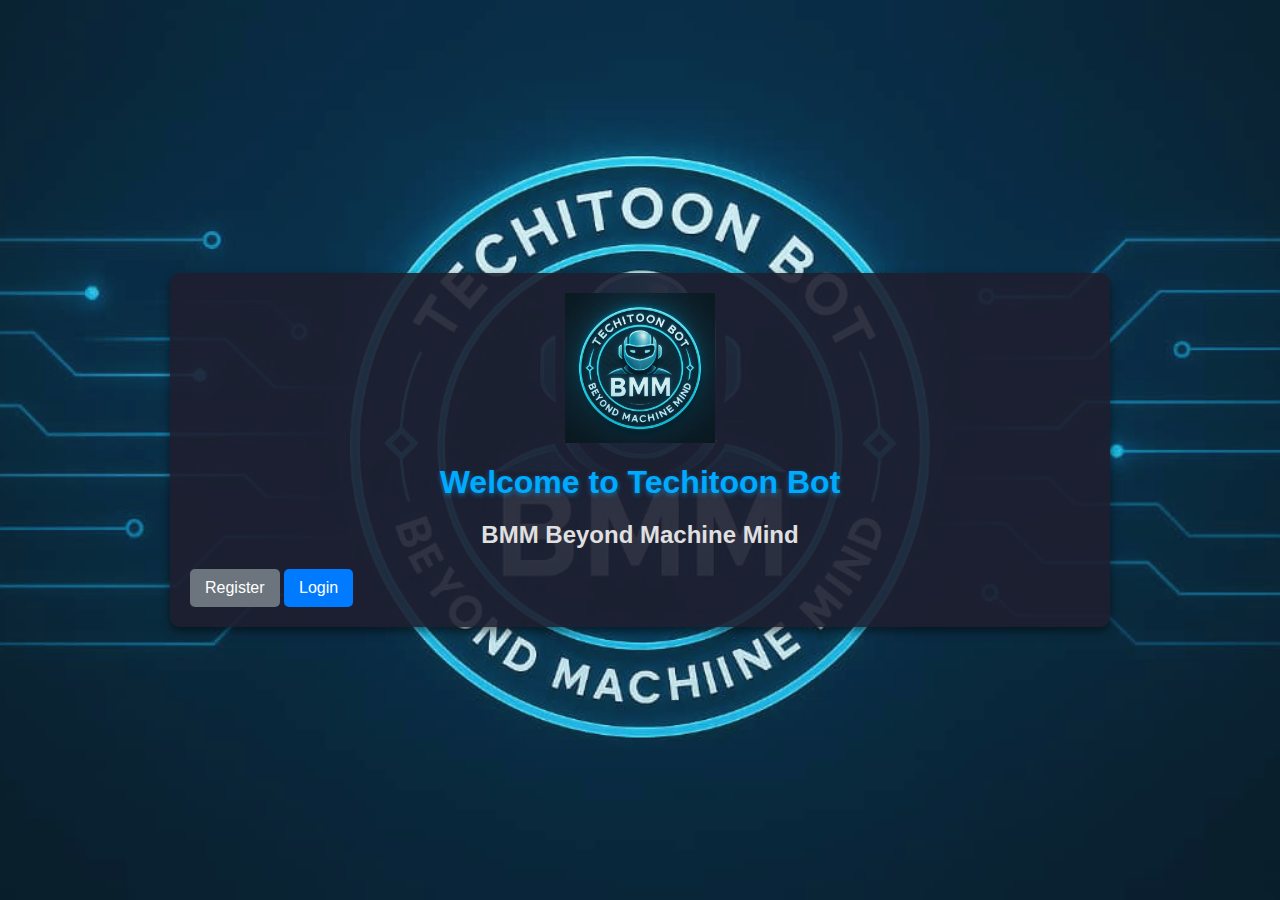
<file: index.html>
<!DOCTYPE html>
<html lang="en">
<head>
    <meta charset="UTF-8">
    <meta name="viewport" content="width=device-width, initial-scale=1.0">
    <title>Login or Register</title>
    <link rel="stylesheet" href="styles.css">
    <script src="https://cdn.socket.io/4.5.4/socket.io.min.js"></script>
</head>
<body>
    <div class="container">
        <header>
            <img src="./image/logo.jpg" alt="Logo" class="logo">
            <h1>Welcome to Techitoon Bot</h1>
            <h2>BMM Beyond Machine Mind</h2>
        </header>

        <!-- Button Section -->
        <section id="buttonSection">
            <button id="registerButton" class="btn-secondary">Register</button>
            <button id="loginButton" class="btn-primary">Login</button>
        </section>

        <!-- Login Section -->
        <section id="loginSection" class="form-section hidden">
            <h2>Login</h2>
            <form id="loginForm">
                <label for="email">Email:</label>
                <input type="email" id="email" name="email" placeholder="Enter your email" required>
                <label for="password">Password:</label>
                <input type="password" id="password" name="password" placeholder="Enter your password" required>
                <button type="submit" class="btn-primary">Login</button>
            </form>
            <p id="loginResponseMessage" class="message"></p>
            <p id="forgotPassword">
                <a href="forgot-password.html">Forgot your password?</a>
            </p>
        </section>
    </div>
    <script src="index.js" type="module"></script>
</body>
</html>
</file>
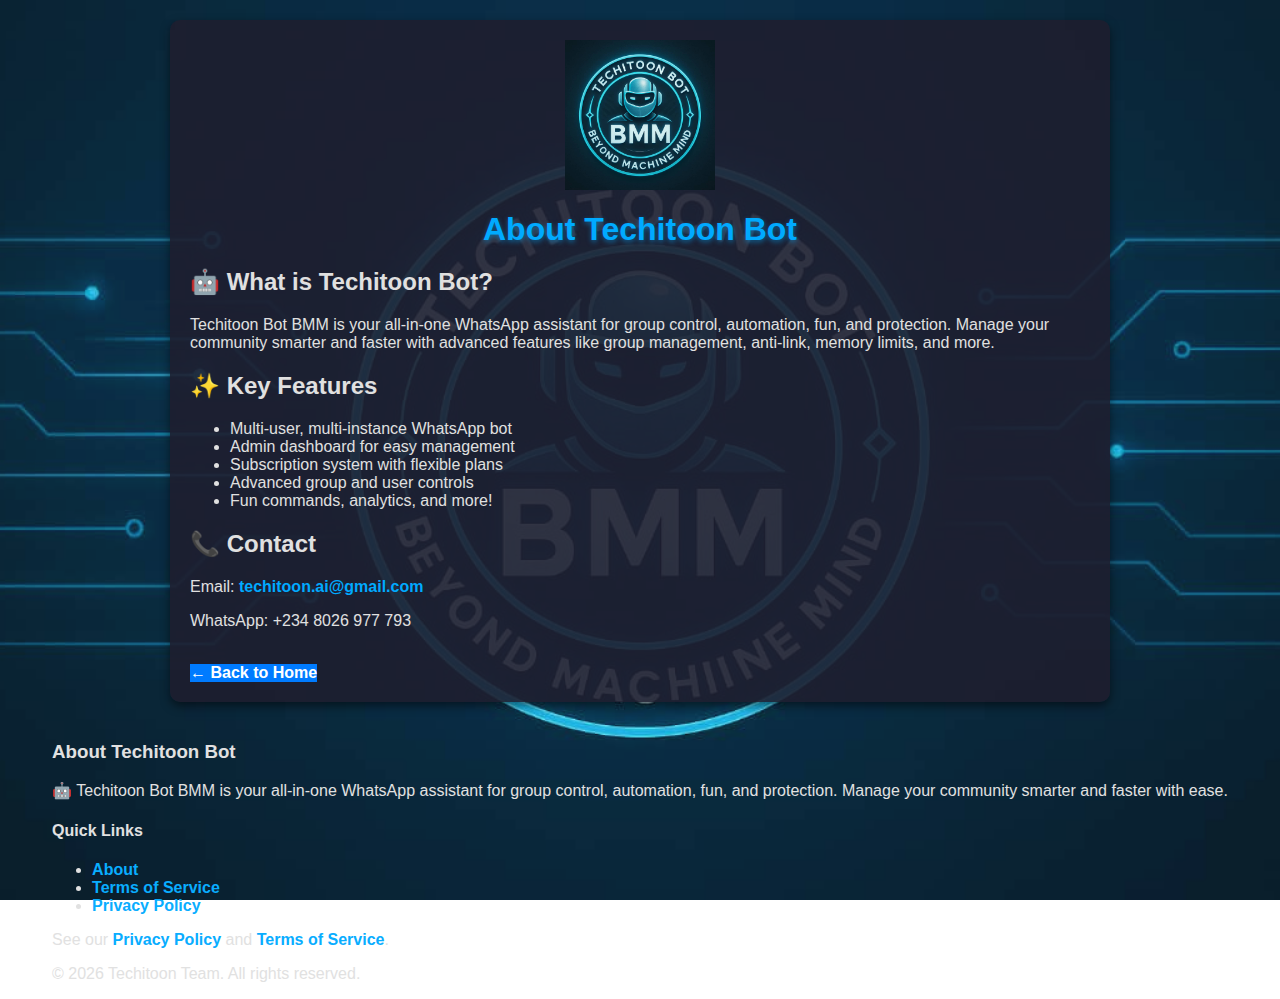
<file: about.html>
<!DOCTYPE html>
<html lang="en">
<head>
    <meta charset="UTF-8">
    <title>About Techitoon Bot</title>
    <meta name="viewport" content="width=device-width, initial-scale=1.0">
    <link rel="stylesheet" href="styles.css">
</head>
<body>
<div class="container">
    <header>
        <img src="./image/logo.jpg" alt="Logo" class="logo">
        <h1>About Techitoon Bot</h1>
    </header>
    <section>
        <h2>🤖 What is Techitoon Bot?</h2>
        <p>
            Techitoon Bot BMM is your all-in-one WhatsApp assistant for group control, automation, fun, and protection.
            Manage your community smarter and faster with advanced features like group management, anti-link, memory limits, and more.
        </p>
        <h2>✨ Key Features</h2>
        <ul>
            <li>Multi-user, multi-instance WhatsApp bot</li>
            <li>Admin dashboard for easy management</li>
            <li>Subscription system with flexible plans</li>
            <li>Advanced group and user controls</li>
            <li>Fun commands, analytics, and more!</li>
        </ul>
        <h2>📞 Contact</h2>
        <p>Email: <a href="mailto:techitoon.ai@gmail.com">techitoon.ai@gmail.com</a></p>
        <p>WhatsApp: +234 8026 977 793</p>
    </section>
    <a id="backHomeLink" href="#" class="btn-primary" style="margin: 18px 0 0 0; display: inline-block;">← Back to Home</a>
</div>
<footer class="footer">
    <div class="footer-content">
        <h3>About Techitoon Bot</h3>
        <p>
            🤖 Techitoon Bot BMM is your all-in-one WhatsApp assistant for group control, automation, fun, and protection. 
            Manage your community smarter and faster with ease.
        </p>
        <h4>Quick Links</h4>
        <ul>
            <li><a href="about.html">About</a></li>
            <li><a href="terms.html">Terms of Service</a></li>
            <li><a href="privacy.html">Privacy Policy</a></li>
        </ul>
        <p style="margin-top:8px;">
            See our <a href="privacy.html">Privacy Policy</a> and <a href="terms.html">Terms of Service</a>.
        </p>
        <p class="copyright">
            &copy; <span id="year"></span> Techitoon Team. All rights reserved.
        </p>
    </div>
</footer>
<script>
    document.getElementById('year').textContent = new Date().getFullYear();
</script>
<script>
    document.getElementById('backHomeLink').addEventListener('click', function(e) {
        e.preventDefault();
        // Use 'auth_id' as your login/session key
        if (localStorage.getItem('auth_id') || sessionStorage.getItem('auth_id')) {
            window.location.href = 'dashboard.html';
        } else {
            window.location.href = 'index.html';
        }
    });
</script>
</body>
</html>
</file>
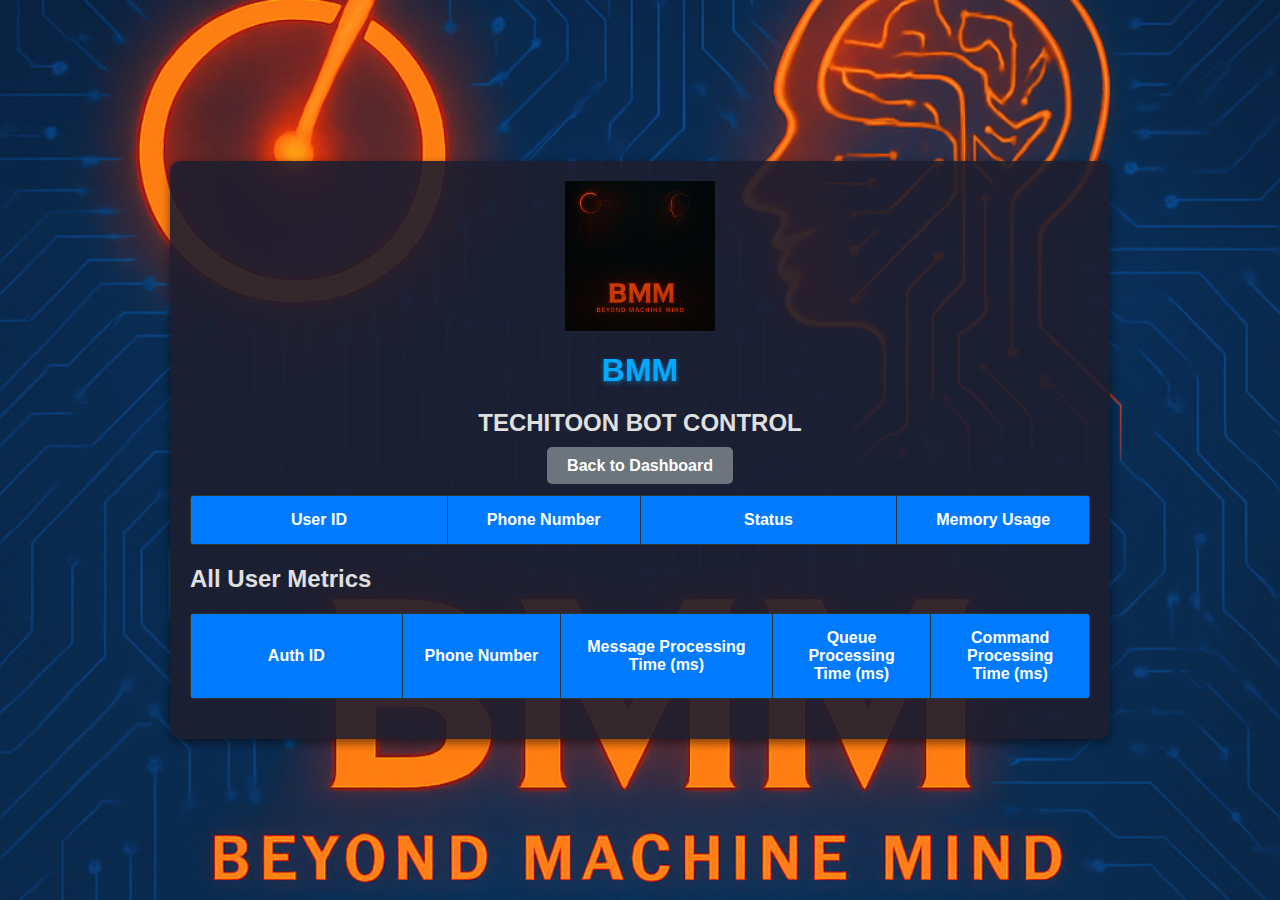
<file: admin-bots.html>
<!DOCTYPE html>
<html lang="en">
<head>
    <meta charset="UTF-8">
    <meta name="viewport" content="width=device-width, initial-scale=1.0">
    <title>Admin Bots</title>
    <link rel="stylesheet" href="styles.css">
    <script src="https://cdn.socket.io/4.5.4/socket.io.min.js"></script>
    <script src="./config.js" type="module"></script>
</head>
<body id="adminBotsPage">
    <div class="container">
        <header class="admin-header">
                <div class="logo-title-group">
                    <img src="./image/b5.png" alt="Logo" class="logo">
                    <div class="title-group">
                        <h1 class="main-title">BMM</h1>
                        <h2 class="subtitle">TECHITOON BOT CONTROL</h2>
                    </div>
                </div>
                <a href="admin.html" class="btn-secondary logout-btn">Back to Dashboard</a>
            </header>
        <table id="userBotsTable">
            <thead>
                <tr>
                    <th>User ID</th>
                    <th>Phone Number</th>
                    <th>Status</th>
                    <th>Memory Usage</th>
                </tr>
            </thead>
            <tbody>
                <!-- Bots will be dynamically added here -->
            </tbody>
        </table>
<section id="metricsSection">
    <h2>All User Metrics</h2>
    <table id="metricsTable">
        <thead>
            <tr>
                <th>Auth ID</th>
                <th>Phone Number</th>
                <th>Message Processing Time (ms)</th>
                <th>Queue Processing Time (ms)</th>
                <th>Command Processing Time (ms)</th>
            </tr>
        </thead>
        <tbody>
            <!-- Metrics will be dynamically added here -->
        </tbody>
    </table>
</section>
    </div>
    <script src="admin-bots.js" type="module"></script>
</body>
</html>
</file>
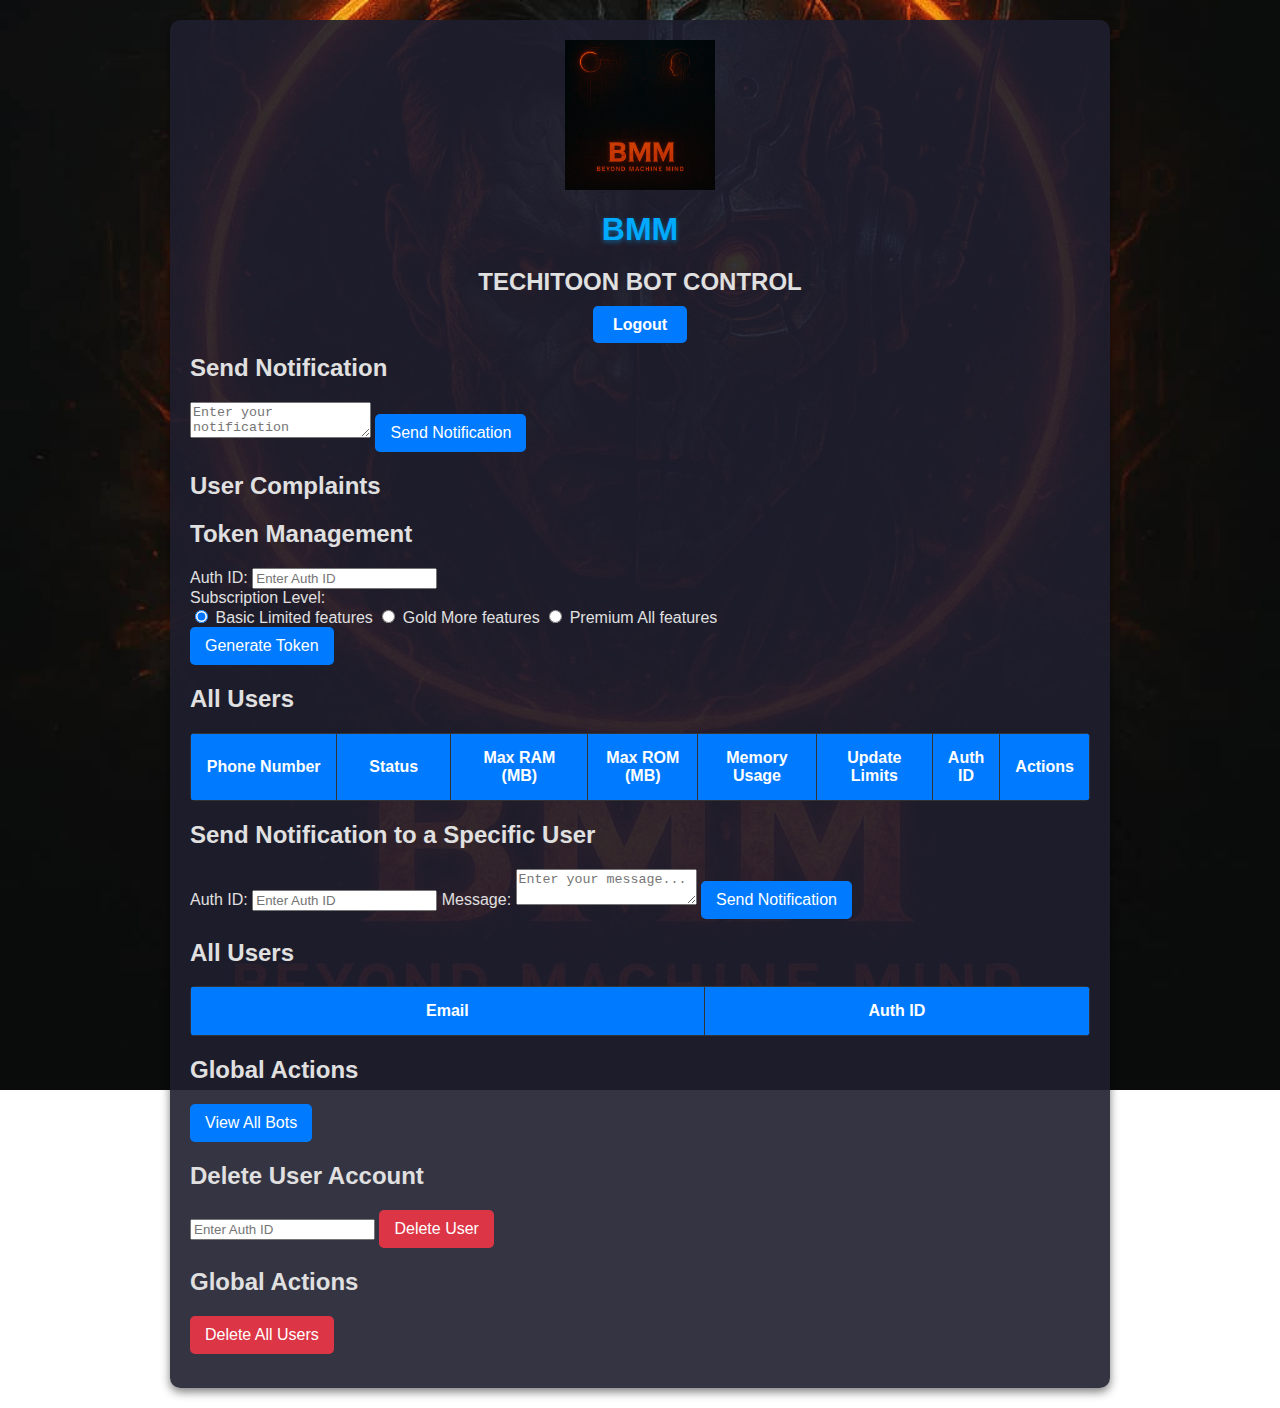
<file: admin.html>
<!DOCTYPE html>
<html lang="en">
<head>
    <meta charset="UTF-8">
    <meta name="viewport" content="width=device-width, initial-scale=1.0">
    <title>Admin Dashboard</title>
    <link rel="stylesheet" href="styles.css">
    <link rel="icon" href="data:,">
    <script src="https://cdn.socket.io/4.5.4/socket.io.min.js"></script>
    <script src="./config.js" type="module"></script>
</head>
<body id="adminPage">
    <div class="container">
       <header class="admin-header">
            <div class="logo-title-group">
                <img src="./image/b5.png" alt="Logo" class="logo">
                <div class="title-group">
                    <h1 class="main-title">BMM</h1>
                    <h2 class="subtitle">TECHITOON BOT CONTROL</h2>
                </div>
            </div>
            <a href="index.html" class="btn-primary logout-btn">Logout</a>
        </header>

        <!-- Message Section -->
        <section id="responseMessageSection" class="message-section">
            <p id="responseMessage" class="message"></p>
        </section>
       <section id="adminNotificationSection">
            <h2>Send Notification</h2>
            <textarea id="notificationMessageInput" placeholder="Enter your notification message..."></textarea>
            <button id="sendNotificationButton" class="btn-primary">Send Notification</button>
        </section>

        <section id="complaintsSection">
             <h2>User Complaints</h2>
             <ul id="complaintsList" class="scrollable-list">
             <!-- Complaints will be dynamically added here -->
             </ul>
        </section>

        <section id="tokenManagementSection">
            <h2>Token Management</h2>
            <form id="generateTokenForm">
                <label for="authIdInput">Auth ID:</label>
                <input type="text" id="authIdInputToken" placeholder="Enter Auth ID" required>
               <div class="subscription-level-group">
                        <label class="subscription-label">Subscription Level:</label>
                        <div class="subscription-options">
                            <label class="subscription-option basic">
                                <input type="radio" name="subscriptionLevel" value="basic" checked>
                                <span class="option-title">Basic</span>
                                <span class="option-desc">Limited features</span>
                            </label>
                            <label class="subscription-option gold">
                                <input type="radio" name="subscriptionLevel" value="gold">
                                <span class="option-title">Gold</span>
                                <span class="option-desc">More features</span>
                            </label>
                            <label class="subscription-option premium">
                                <input type="radio" name="subscriptionLevel" value="premium">
                                <span class="option-title">Premium</span>
                                <span class="option-desc">All features</span>
                            </label>
                        </div>
                    </div>
                </select>
                <button type="submit" class="btn-primary">Generate Token</button>
            </form>
            <p id="generateTokenResponseMessage" class="message"></p>
        </section>
       <section class="user-list-section">
            <h2>All Users</h2>
            <table id="userTableMemory">
                <thead>
                    <tr>
                        <th>Phone Number</th>
                        <th>Status</th>
                        <th>Max RAM (MB)</th>
                        <th>Max ROM (MB)</th>
                        <th>Memory Usage</th>
                        <th>Update Limits</th>
                         <th>Auth ID</th> <!-- Now visible -->
                        <th>Actions</th>
                    </tr>
                </thead>
                <tbody>
                    <!-- Users will be dynamically added here -->
                </tbody>
            </table>
        </section>

       <section id="sendUserNotificationSection">
            <h2>Send Notification to a Specific User</h2>
            <form id="sendUserNotificationForm">
                <label for="authIdInput">Auth ID:</label>
                <input type="text" id="authIdInputNotify" placeholder="Enter Auth ID" required>
                <label for="messageInput">Message:</label>
                <textarea id="messageInput" placeholder="Enter your message..." required></textarea>
                <button type="submit" class="btn-primary">Send Notification</button>
            </form>
            <p id="sendNotificationResponseMessage" class="message"></p>
        </section>

        <section class="user-list-section">
            <h2>All Users</h2>
            <table id="userTableAuth">
                <thead>
                    <tr>
                        <th>Email</th>
                        <th>Auth ID</th>
                    </tr>
                </thead>
                <tbody>
                    <!-- Users will be dynamically added here -->
                </tbody>
            </table>
        </section>
        <section class="global-actions">
            <h2>Global Actions</h2>
            <button id="viewAllBotsButton" class="btn-primary">View All Bots</button>
        </section>

        <section id="deleteUserSection">
            <h2>Delete User Account</h2>
           <input type="text" id="authIdInputDelete" placeholder="Enter Auth ID" />
            <button id="deleteUserButton" class="btn-danger">Delete User</button>
            <p id="deleteUserResponseMessage" class="message"></p>
        </section>
        <section class="global-actions">
            <h2>Global Actions</h2>
            <button id="deleteAllUsersButton" class="btn-danger">Delete All Users</button>
            <p id="deleteResponseMessage" class="message"></p>
        </section>
    </div>
    <script src="admin.js" type="module"></script>
</body>
</html>
</file>
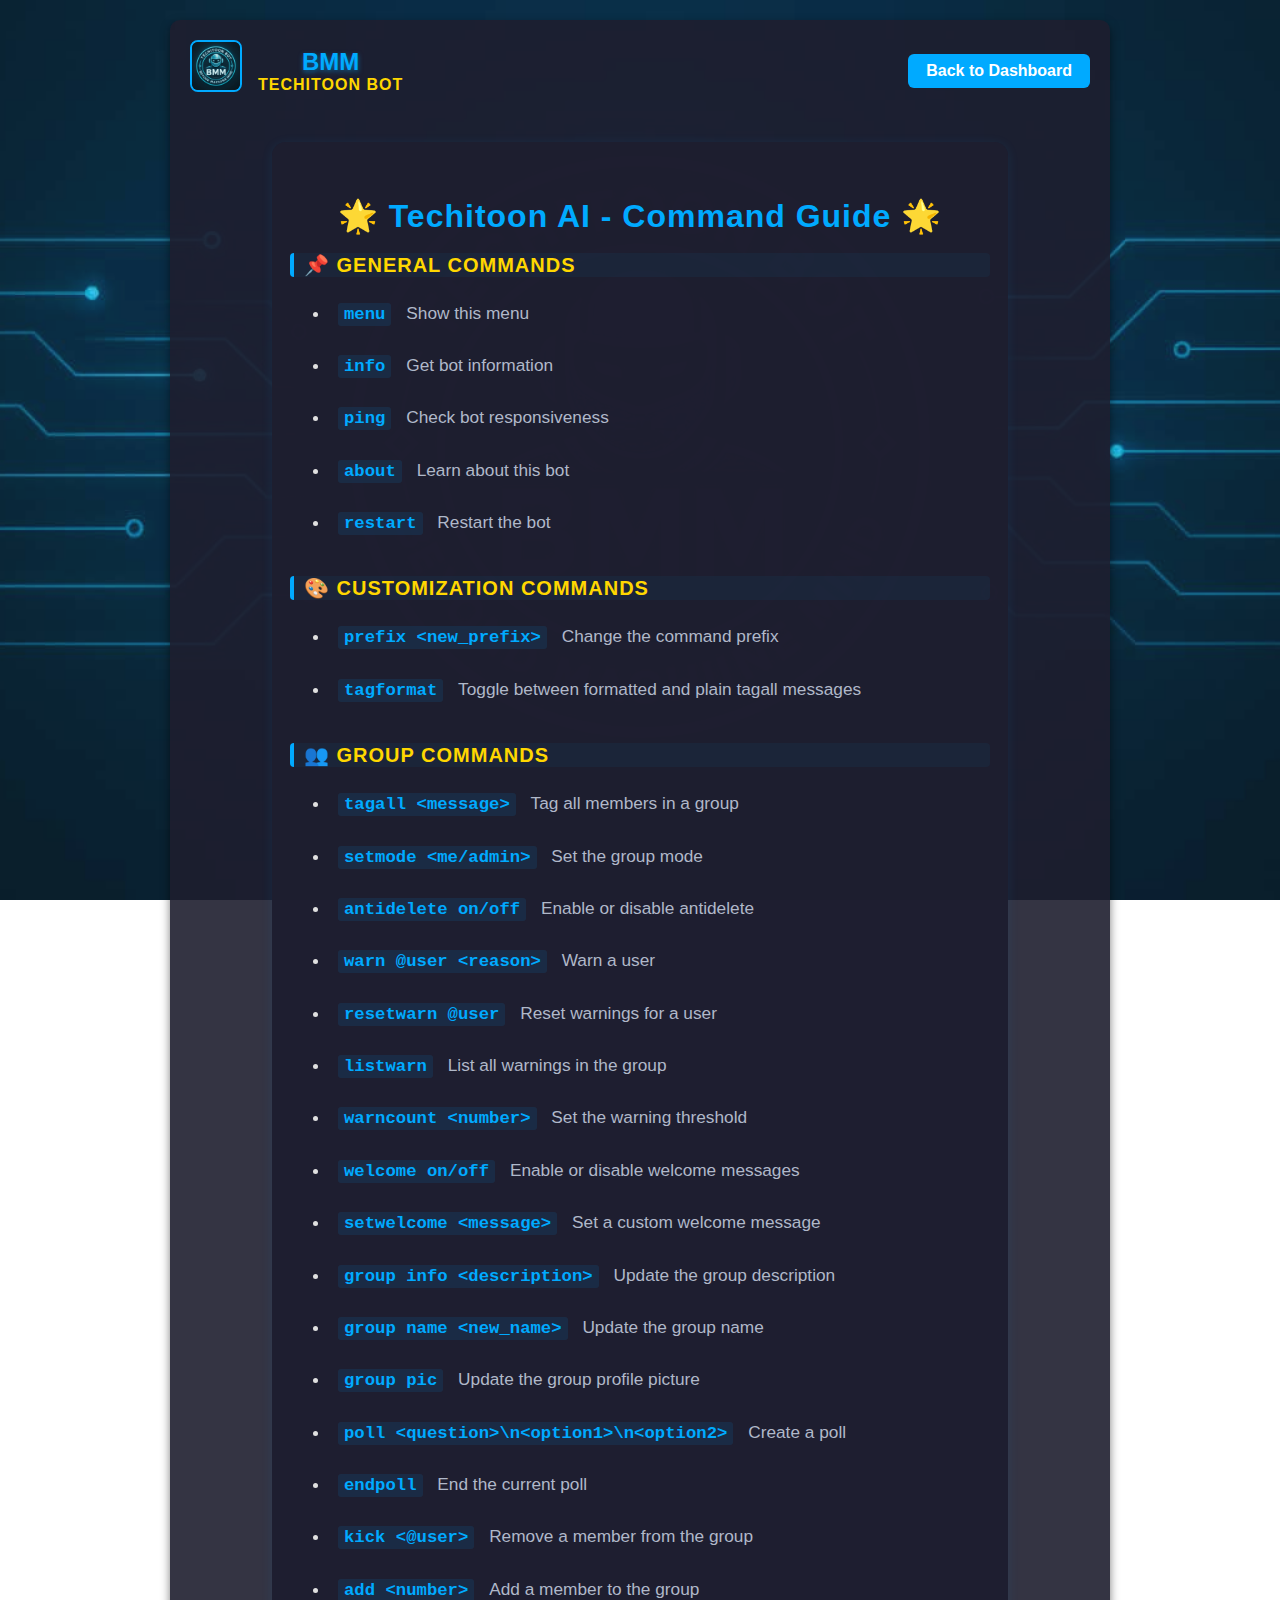
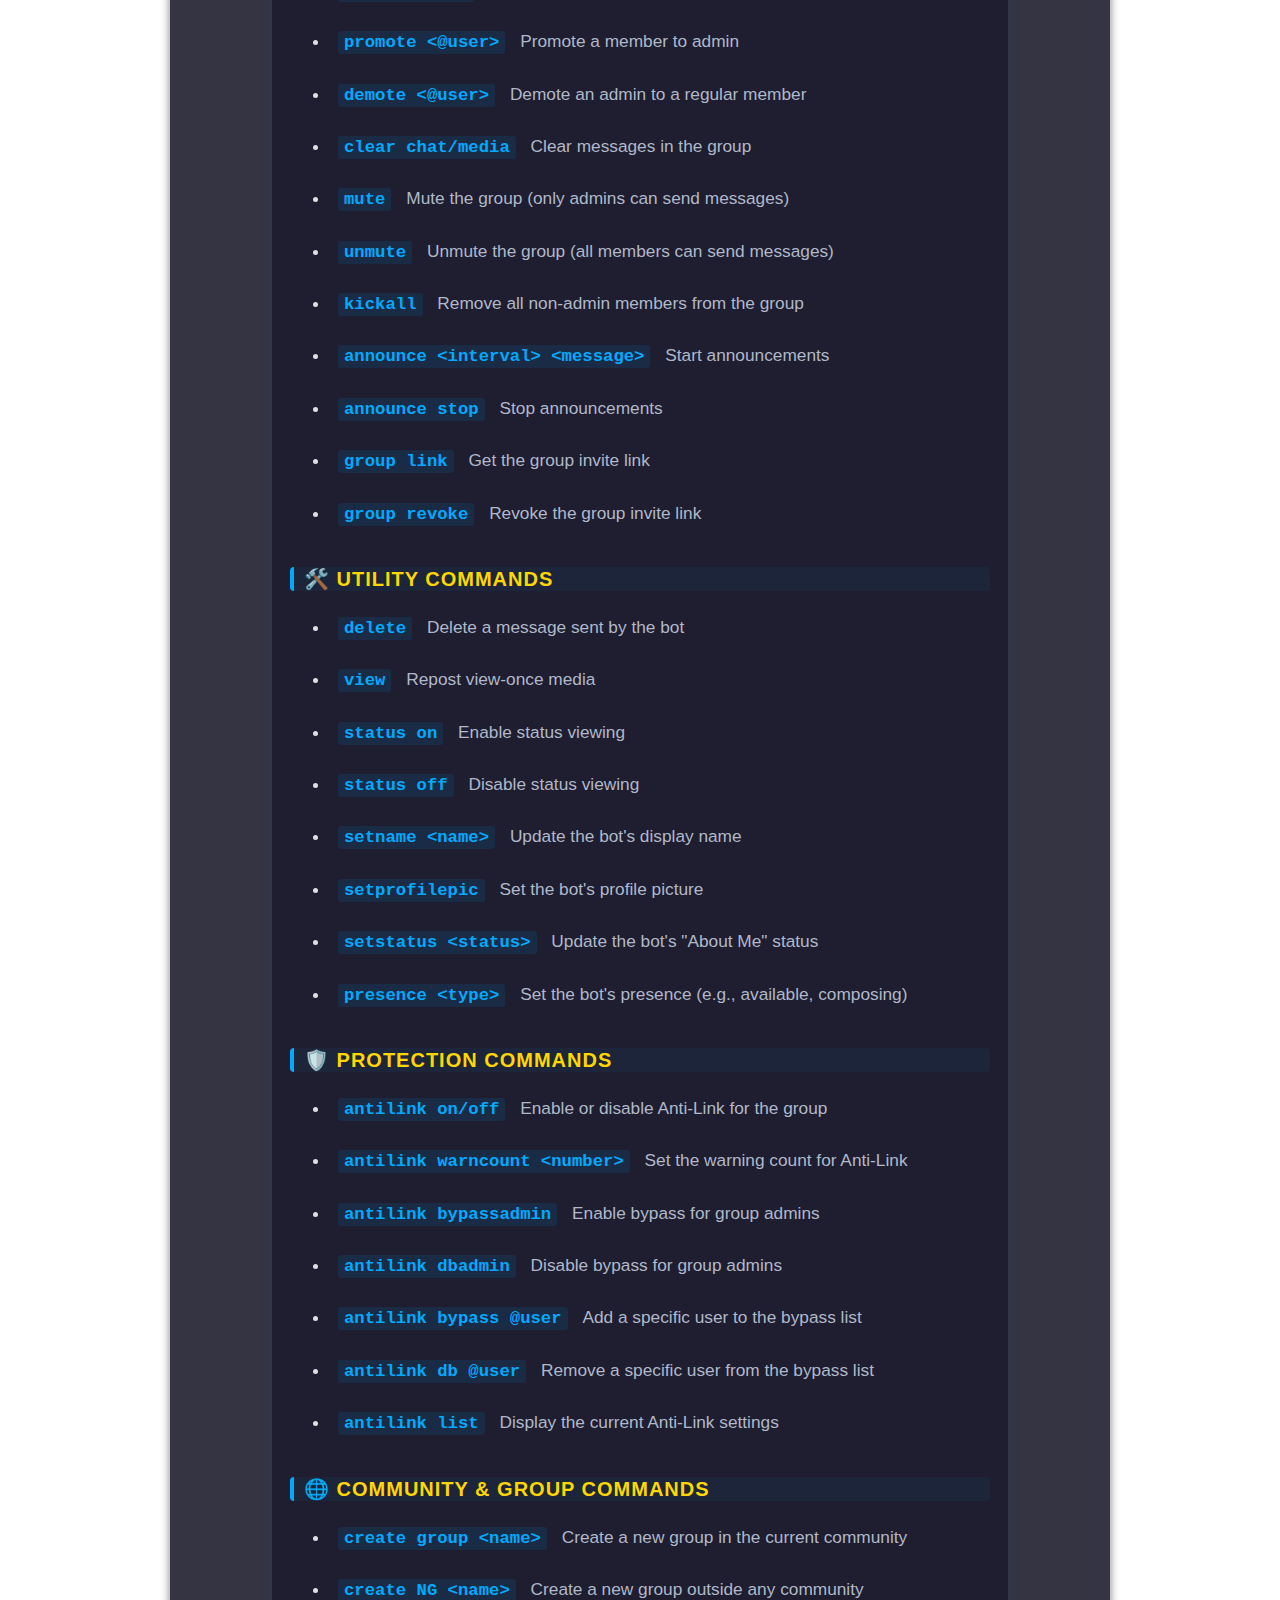
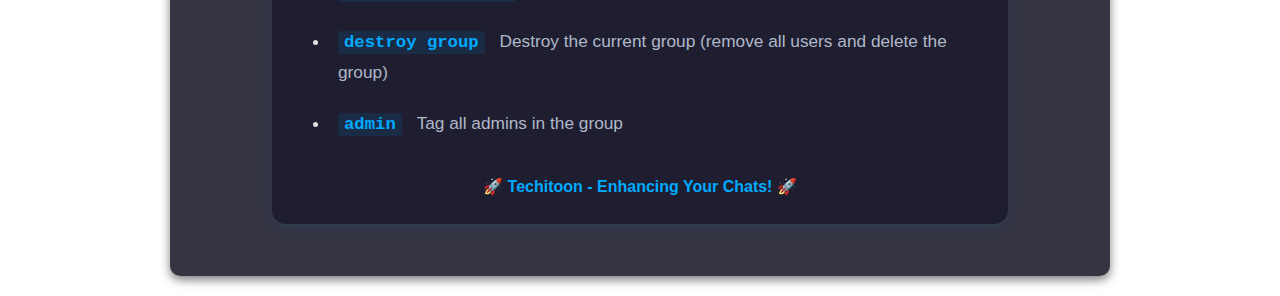
<file: bot-menu.html>
<!DOCTYPE html>
<html lang="en">
<head>
    <meta charset="UTF-8">
    <meta name="viewport" content="width=device-width, initial-scale=1.0">
    <title>Bot Command Menu</title>
    <link rel="stylesheet" href="styles.css">
    <style>
        .menu-section {
            background: rgba(30, 30, 47, 0.97);
            border-radius: 14px;
            box-shadow: 0 2px 12px rgba(0,170,255,0.10);
            padding: 28px 18px;
            margin: 40px auto 32px auto;
            max-width: 700px;
            color: #e0e0e0;
        }
        .menu-section h2 {
            color: #00aaff;
            font-size: 2rem;
            margin-bottom: 18px;
            text-align: center;
            letter-spacing: 1px;
        }
        .menu-block {
            margin-bottom: 32px;
            animation: fadeInUp 0.7s;
        }
        .menu-block-title {
            color: #ffd700;
            font-size: 1.25rem;
            margin-bottom: 10px;
            font-weight: bold;
            letter-spacing: 1px;
            border-left: 4px solid #00aaff;
            padding-left: 10px;
            background: rgba(0,170,255,0.05);
            border-radius: 4px;
        }
        .menu-list li {
            margin-bottom: 10px;
            font-size: 1.08rem;
            line-height: 1.7;
            transition: background 0.2s;
            border-radius: 4px;
            padding: 6px 8px;
        }
        .menu-list li:hover {
            background: rgba(0,170,255,0.08);
        }
        .menu-command {
            color: #00aaff;
            font-weight: bold;
            font-family: 'Courier New', Courier, monospace;
            background: rgba(0,170,255,0.10);
            border-radius: 3px;
            padding: 2px 6px;
        }
        .menu-desc {
            color: #b0b8c9;
            margin-left: 10px;
        }
        @keyframes fadeInUp {
            from { opacity: 0; transform: translateY(30px);}
            to { opacity: 1; transform: translateY(0);}
        }
        @media (max-width: 600px) {
            .menu-section {
                padding: 12px 4px;
                max-width: 99%;
            }
            .menu-section h2 {
                font-size: 1.2rem;
            }
            .menu-block-title {
                font-size: 1rem;
            }
            .menu-list {
                padding: 8px 6px;
            }
            .menu-list li {
                font-size: 0.98rem;
            }
        }
        .dashboard-header {
            display: flex;
            align-items: center;
            justify-content: space-between;
            margin-bottom: 20px;
        }
        .logo-title-group {
            display: flex;
            align-items: center;
            gap: 16px;
        }
        .logo {
            width: 48px;
            height: 48px;
            border-radius: 8px;
            object-fit: cover;
            border: 2px solid #00aaff;
            background: #fff;
        }
        .main-title {
            font-size: 1.5rem;
            color: #00aaff;
            margin: 0;
        }
        .subtitle {
            font-size: 1rem;
            color: #ffd700;
            margin: 0;
            letter-spacing: 1px;
        }
        .logout-btn {
            margin-left: auto;
            background: #00aaff;
            color: #fff;
            border-radius: 6px;
            padding: 8px 18px;
            text-decoration: none;
            font-weight: bold;
            transition: background 0.2s;
        }
        .logout-btn:hover {
            background: #0077cc;
        }
    </style>
</head>
<body>
    <div class="container">
        <header class="dashboard-header">
            <div class="logo-title-group">
                <img src="./image/logo.jpg" alt="Logo" class="logo">
                <div>
                    <h1 class="main-title">BMM</h1>
                    <h2 class="subtitle">TECHITOON BOT</h2>
                </div>
            </div>
            <a href="dashboard.html" class="logout-btn">Back to Dashboard</a>
        </header>

        <section class="menu-section">
            <h2>🌟 Techitoon AI - Command Guide 🌟</h2>

            <div class="menu-block">
                <div class="menu-block-title">📌 GENERAL COMMANDS</div>
                <ul class="menu-list">
                    <li><span class="menu-command">menu</span> <span class="menu-desc">Show this menu</span></li>
                    <li><span class="menu-command">info</span> <span class="menu-desc">Get bot information</span></li>
                    <li><span class="menu-command">ping</span> <span class="menu-desc">Check bot responsiveness</span></li>
                    <li><span class="menu-command">about</span> <span class="menu-desc">Learn about this bot</span></li>
                    <li><span class="menu-command">restart</span> <span class="menu-desc">Restart the bot</span></li>
                </ul>
            </div>

            <div class="menu-block">
                <div class="menu-block-title">🎨 CUSTOMIZATION COMMANDS</div>
                <ul class="menu-list">
                    <li><span class="menu-command">prefix &lt;new_prefix&gt;</span> <span class="menu-desc">Change the command prefix</span></li>
                    <li><span class="menu-command">tagformat</span> <span class="menu-desc">Toggle between formatted and plain tagall messages</span></li>
                </ul>
            </div>

            <div class="menu-block">
                <div class="menu-block-title">👥 GROUP COMMANDS</div>
                <ul class="menu-list">
                    <li><span class="menu-command">tagall &lt;message&gt;</span> <span class="menu-desc">Tag all members in a group</span></li>
                    <li><span class="menu-command">setmode &lt;me/admin&gt;</span> <span class="menu-desc">Set the group mode</span></li>
                    <li><span class="menu-command">antidelete on/off</span> <span class="menu-desc">Enable or disable antidelete</span></li>
                    <li><span class="menu-command">warn @user &lt;reason&gt;</span> <span class="menu-desc">Warn a user</span></li>
                    <li><span class="menu-command">resetwarn @user</span> <span class="menu-desc">Reset warnings for a user</span></li>
                    <li><span class="menu-command">listwarn</span> <span class="menu-desc">List all warnings in the group</span></li>
                    <li><span class="menu-command">warncount &lt;number&gt;</span> <span class="menu-desc">Set the warning threshold</span></li>
                    <li><span class="menu-command">welcome on/off</span> <span class="menu-desc">Enable or disable welcome messages</span></li>
                    <li><span class="menu-command">setwelcome &lt;message&gt;</span> <span class="menu-desc">Set a custom welcome message</span></li>
                    <li><span class="menu-command">group info &lt;description&gt;</span> <span class="menu-desc">Update the group description</span></li>
                    <li><span class="menu-command">group name &lt;new_name&gt;</span> <span class="menu-desc">Update the group name</span></li>
                    <li><span class="menu-command">group pic</span> <span class="menu-desc">Update the group profile picture</span></li>
                    <li><span class="menu-command">poll &lt;question&gt;\n&lt;option1&gt;\n&lt;option2&gt;</span> <span class="menu-desc">Create a poll</span></li>
                    <li><span class="menu-command">endpoll</span> <span class="menu-desc">End the current poll</span></li>
                    <li><span class="menu-command">kick &lt;@user&gt;</span> <span class="menu-desc">Remove a member from the group</span></li>
                    <li><span class="menu-command">add &lt;number&gt;</span> <span class="menu-desc">Add a member to the group</span></li>
                    <li><span class="menu-command">promote &lt;@user&gt;</span> <span class="menu-desc">Promote a member to admin</span></li>
                    <li><span class="menu-command">demote &lt;@user&gt;</span> <span class="menu-desc">Demote an admin to a regular member</span></li>
                    <li><span class="menu-command">clear chat/media</span> <span class="menu-desc">Clear messages in the group</span></li>
                    <li><span class="menu-command">mute</span> <span class="menu-desc">Mute the group (only admins can send messages)</span></li>
                    <li><span class="menu-command">unmute</span> <span class="menu-desc">Unmute the group (all members can send messages)</span></li>
                    <li><span class="menu-command">kickall</span> <span class="menu-desc">Remove all non-admin members from the group</span></li>
                    <li><span class="menu-command">announce &lt;interval&gt; &lt;message&gt;</span> <span class="menu-desc">Start announcements</span></li>
                    <li><span class="menu-command">announce stop</span> <span class="menu-desc">Stop announcements</span></li>
                    <li><span class="menu-command">group link</span> <span class="menu-desc">Get the group invite link</span></li>
                    <li><span class="menu-command">group revoke</span> <span class="menu-desc">Revoke the group invite link</span></li>
                </ul>
            </div>

            <div class="menu-block">
                <div class="menu-block-title">🛠️ UTILITY COMMANDS</div>
                <ul class="menu-list">
                    <li><span class="menu-command">delete</span> <span class="menu-desc">Delete a message sent by the bot</span></li>
                    <li><span class="menu-command">view</span> <span class="menu-desc">Repost view-once media</span></li>
                    <li><span class="menu-command">status on</span> <span class="menu-desc">Enable status viewing</span></li>
                    <li><span class="menu-command">status off</span> <span class="menu-desc">Disable status viewing</span></li>
                    <li><span class="menu-command">setname &lt;name&gt;</span> <span class="menu-desc">Update the bot's display name</span></li>
                    <li><span class="menu-command">setprofilepic</span> <span class="menu-desc">Set the bot's profile picture</span></li>
                    <li><span class="menu-command">setstatus &lt;status&gt;</span> <span class="menu-desc">Update the bot's "About Me" status</span></li>
                    <li><span class="menu-command">presence &lt;type&gt;</span> <span class="menu-desc">Set the bot's presence (e.g., available, composing)</span></li>
                </ul>
            </div>

            <div class="menu-block">
                <div class="menu-block-title">🛡️ PROTECTION COMMANDS</div>
                <ul class="menu-list">
                    <li><span class="menu-command">antilink on/off</span> <span class="menu-desc">Enable or disable Anti-Link for the group</span></li>
                    <li><span class="menu-command">antilink warncount &lt;number&gt;</span> <span class="menu-desc">Set the warning count for Anti-Link</span></li>
                    <li><span class="menu-command">antilink bypassadmin</span> <span class="menu-desc">Enable bypass for group admins</span></li>
                    <li><span class="menu-command">antilink dbadmin</span> <span class="menu-desc">Disable bypass for group admins</span></li>
                    <li><span class="menu-command">antilink bypass @user</span> <span class="menu-desc">Add a specific user to the bypass list</span></li>
                    <li><span class="menu-command">antilink db @user</span> <span class="menu-desc">Remove a specific user from the bypass list</span></li>
                    <li><span class="menu-command">antilink list</span> <span class="menu-desc">Display the current Anti-Link settings</span></li>
                </ul>
            </div>

            <div class="menu-block">
                <div class="menu-block-title">🌐 COMMUNITY & GROUP COMMANDS</div>
                <ul class="menu-list">
                    <li><span class="menu-command">create group &lt;name&gt;</span> <span class="menu-desc">Create a new group in the current community</span></li>
                    <li><span class="menu-command">create NG &lt;name&gt;</span> <span class="menu-desc">Create a new group outside any community</span></li>
                    <li><span class="menu-command">destroy group</span> <span class="menu-desc">Destroy the current group (remove all users and delete the group)</span></li>
                    <li><span class="menu-command">admin</span> <span class="menu-desc">Tag all admins in the group</span></li>
                </ul>
            </div>

            <div style="text-align:center; margin-top: 24px; color:#00aaff;">
                <strong>🚀 Techitoon - Enhancing Your Chats! 🚀</strong>
            </div>
        </section>
    </div>
</body>
</html>
</file>
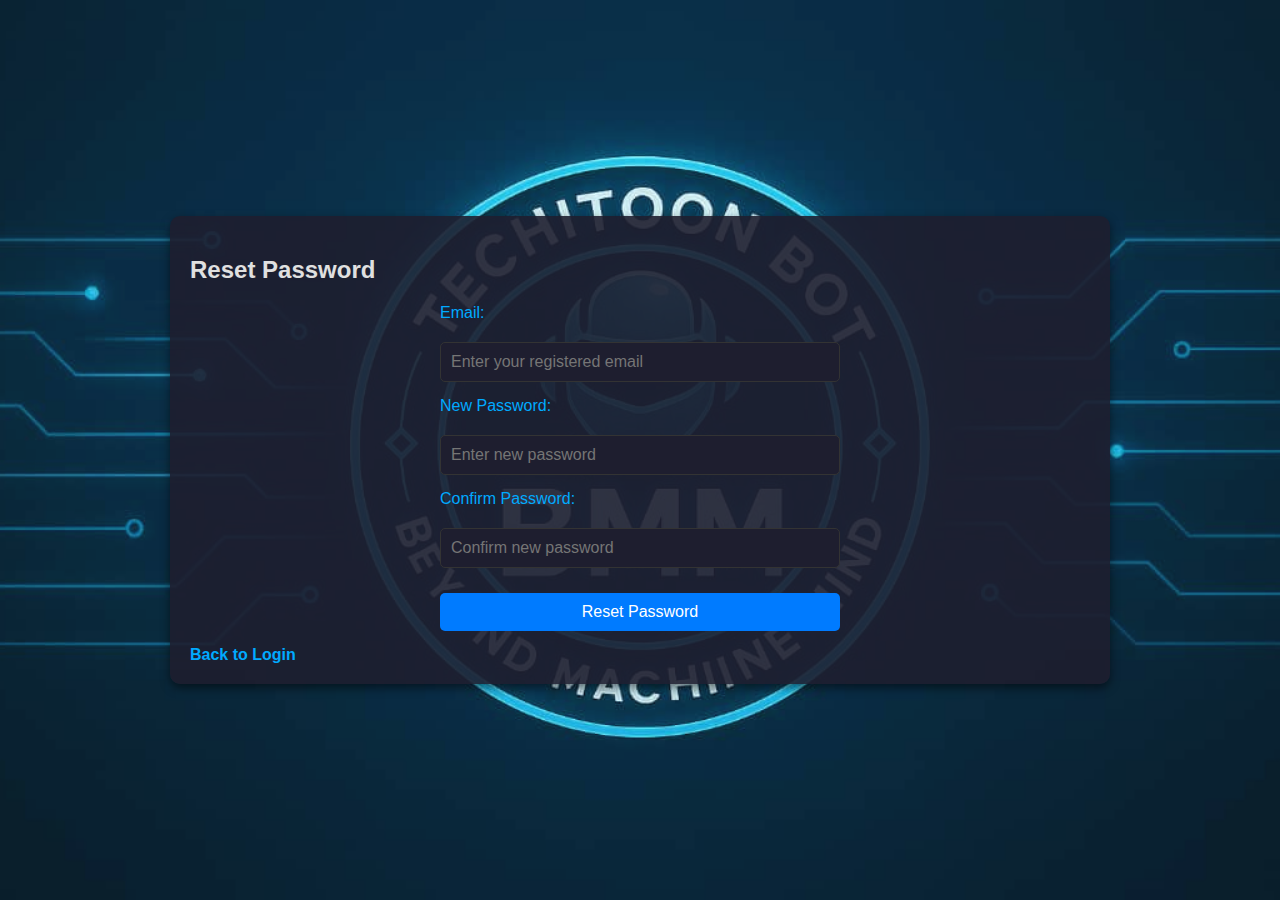
<file: forgot-password.html>
<!DOCTYPE html>
<html lang="en">
<head>
    <meta charset="UTF-8">
    <title>Forgot Password</title>
    <link rel="stylesheet" href="styles.css">
</head>
<body>
    <div class="container">
        <h2>Reset Password</h2>
        <form id="forgotPasswordForm">
            <label for="email">Email:</label>
            <input type="email" id="email" required placeholder="Enter your registered email">
            <label for="newPassword">New Password:</label>
            <input type="password" id="newPassword" required placeholder="Enter new password">
            <label for="confirmPassword">Confirm Password:</label>
            <input type="password" id="confirmPassword" required placeholder="Confirm new password">
            <button type="submit" class="btn-primary">Reset Password</button>
        </form>
        <p id="resetResponseMessage" class="message"></p>
        <a href="index.html">Back to Login</a>
    </div>
    <script src="forgot-password.js" type="module"></script>
</body>
</html>
</file>
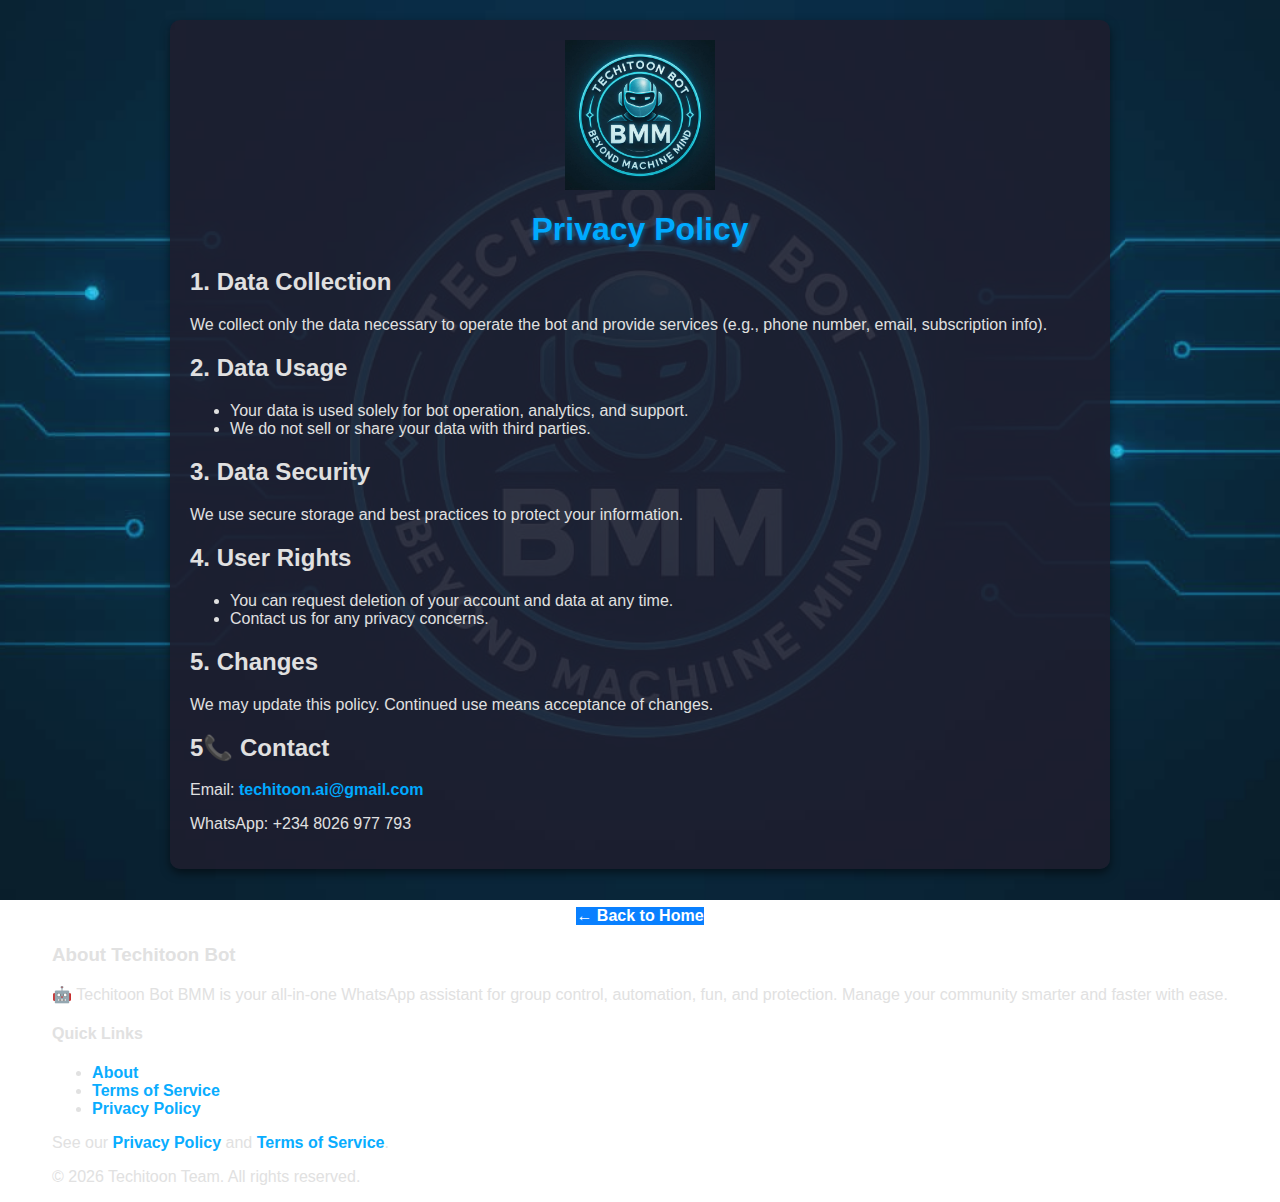
<file: privacy.html>
<!DOCTYPE html>
<html lang="en">
<head>
    <meta charset="UTF-8">
    <title>Privacy Policy - Techitoon Bot</title>
    <meta name="viewport" content="width=device-width, initial-scale=1.0">
    <link rel="stylesheet" href="styles.css">
</head>
<body>
<div class="container">
    <header>
        <img src="./image/logo.jpg" alt="Logo" class="logo">
        <h1>Privacy Policy</h1>
    </header>
    <section>
        <h2>1. Data Collection</h2>
        <p>We collect only the data necessary to operate the bot and provide services (e.g., phone number, email, subscription info).</p>
        <h2>2. Data Usage</h2>
        <ul>
            <li>Your data is used solely for bot operation, analytics, and support.</li>
            <li>We do not sell or share your data with third parties.</li>
        </ul>
        <h2>3. Data Security</h2>
        <p>We use secure storage and best practices to protect your information.</p>
        <h2>4. User Rights</h2>
        <ul>
            <li>You can request deletion of your account and data at any time.</li>
            <li>Contact us for any privacy concerns.</li>
        </ul>
        <h2>5. Changes</h2>
        <p>We may update this policy. Continued use means acceptance of changes.</p>
         <h2>5📞 Contact</h2>
        <p>Email: <a href="mailto:techitoon.ai@gmail.com">techitoon.ai@gmail.com</a></p>
        <p>WhatsApp: +234 8026 977 793</p>
    </section>
</div>
<a id="backHomeLink" href="#" class="btn-primary" style="margin: 18px 0 0 0; display: inline-block;">← Back to Home</a>
<footer class="footer">
    <div class="footer-content">
        <h3>About Techitoon Bot</h3>
        <p>
            🤖 Techitoon Bot BMM is your all-in-one WhatsApp assistant for group control, automation, fun, and protection. 
            Manage your community smarter and faster with ease.
        </p>
        <h4>Quick Links</h4>
        <ul>
            <li><a href="about.html">About</a></li>
            <li><a href="terms.html">Terms of Service</a></li>
            <li><a href="privacy.html">Privacy Policy</a></li>
        </ul>
        <p style="margin-top:8px;">
            See our <a href="privacy.html">Privacy Policy</a> and <a href="terms.html">Terms of Service</a>.
        </p>
        <p class="copyright">
            &copy; <span id="year"></span> Techitoon Team. All rights reserved.
        </p>
    </div>
</footer>
<script>
    document.getElementById('year').textContent = new Date().getFullYear();
</script>
<script>
    document.getElementById('backHomeLink').addEventListener('click', function(e) {
        e.preventDefault();
        // Use 'auth_id' as your login/session key
        if (localStorage.getItem('auth_id') || sessionStorage.getItem('auth_id')) {
            window.location.href = 'dashboard.html';
        } else {
            window.location.href = 'index.html';
        }
    });
</script>
</body>
</html>
</file>
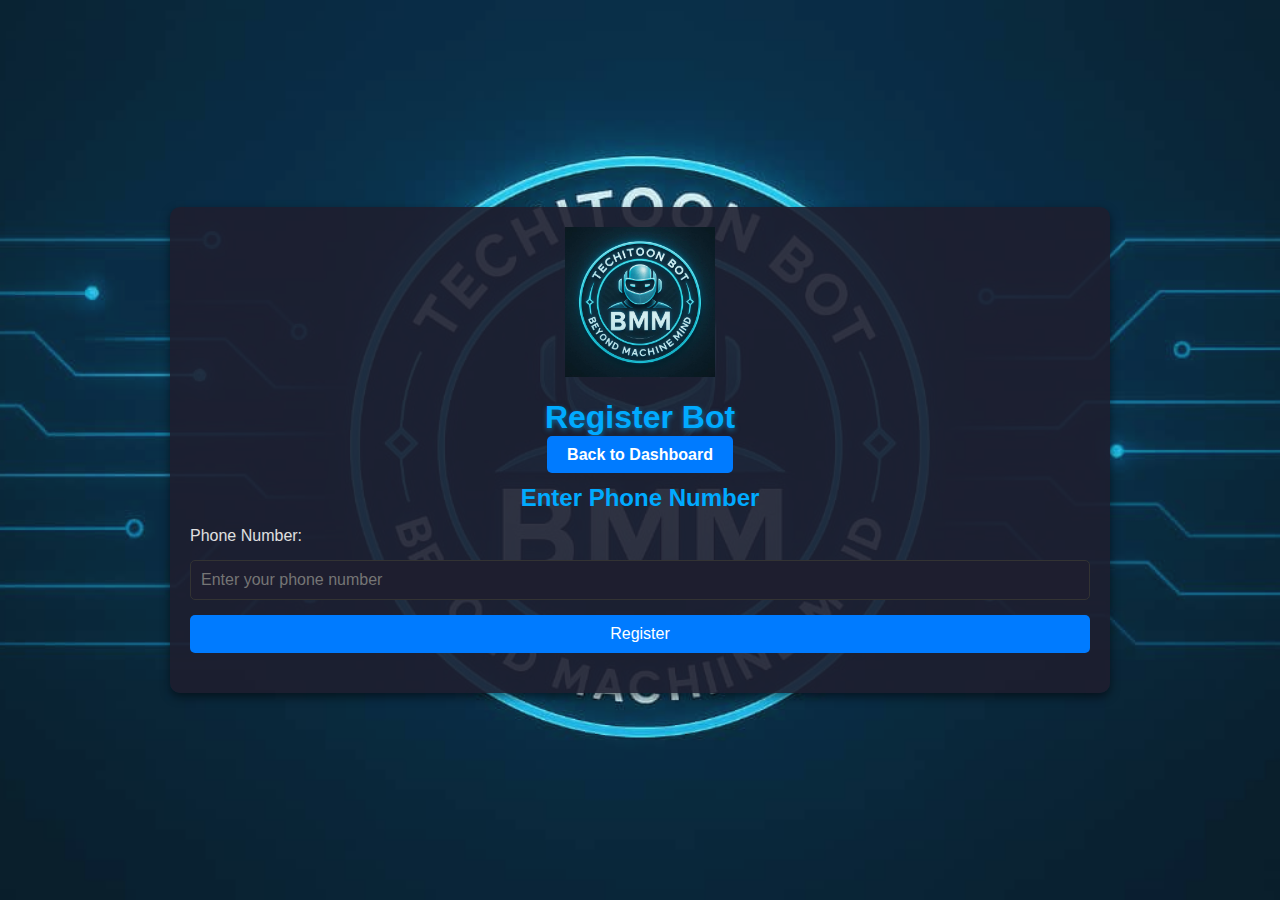
<file: register-bot.html>
<!DOCTYPE html>
<html lang="en">
    <head>
        <meta charset="UTF-8">
        <meta name="viewport" content="width=device-width, initial-scale=1.0">
        <title>Register Bot</title>
        <link rel="stylesheet" href="styles.css">
        <script src="https://cdn.socket.io/4.5.4/socket.io.min.js"></script>
        <script src="register-bot.js" type="module"></script>
    </head>
<body>
    <div class="container">
        <header>
            <img src="./image/logo.jpg" alt="Logo" class="logo">
            <h1>Register Bot</h1>
            <a href="dashboard.html" class="btn-primary">Back to Dashboard</a>
        </header>

        <section class="form-section">
            <h2>Enter Phone Number</h2>
            <form id="registerForm">
                <label for="phoneNumber">Phone Number:</label>
                <input type="text" id="phoneNumber" name="phoneNumber" placeholder="Enter your phone number" required>
                <button type="submit" class="btn-primary">Register</button>
            </form>
            <p id="registerResponseMessage" class="message"></p>
            <div id="qrCodeContainer" class="qr-container"></div>
        </section>
    </div>
</body>
</html>
</file>
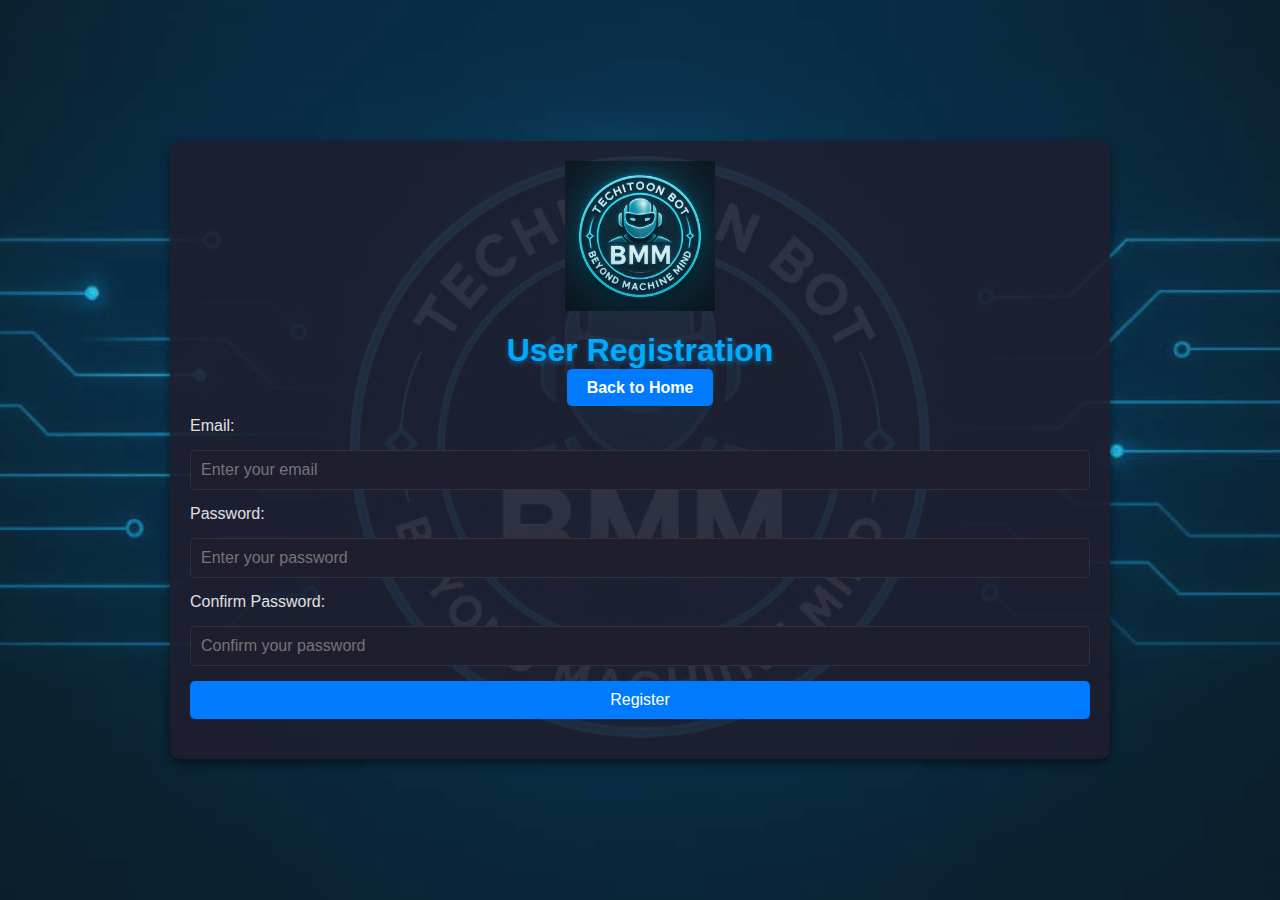
<file: register.html>
<!DOCTYPE html>
<html lang="en">
<head>
    <meta charset="UTF-8">
    <meta name="viewport" content="width=device-width, initial-scale=1.0">
    <title>User Registration</title>
    <link rel="stylesheet" href="styles.css">
</head>
<body>
    <div class="container">
        <header>
            <img src="./image/logo.jpg" alt="Logo" class="logo">
            <h1>User Registration</h1>
            <a href="index.html" class="btn-primary">Back to Home</a>
        </header>

        <section class="form-section">
            <form id="registerForm">
                <label for="email">Email:</label>
                <input type="email" id="email" name="email" placeholder="Enter your email" required>
                <label for="password">Password:</label>
                <input type="password" id="password" name="password" placeholder="Enter your password" required>
                <label for="confirmPassword">Confirm Password:</label>
                <input type="password" id="confirmPassword" name="confirmPassword" placeholder="Confirm your password" required>
                <button type="submit" class="btn-primary">Register</button>
            </form>
            <p id="registerResponseMessage" class="message"></p>
        </section>
    </div>
    <script src="register.js" type="module"></script>
</body>
</html>
</file>
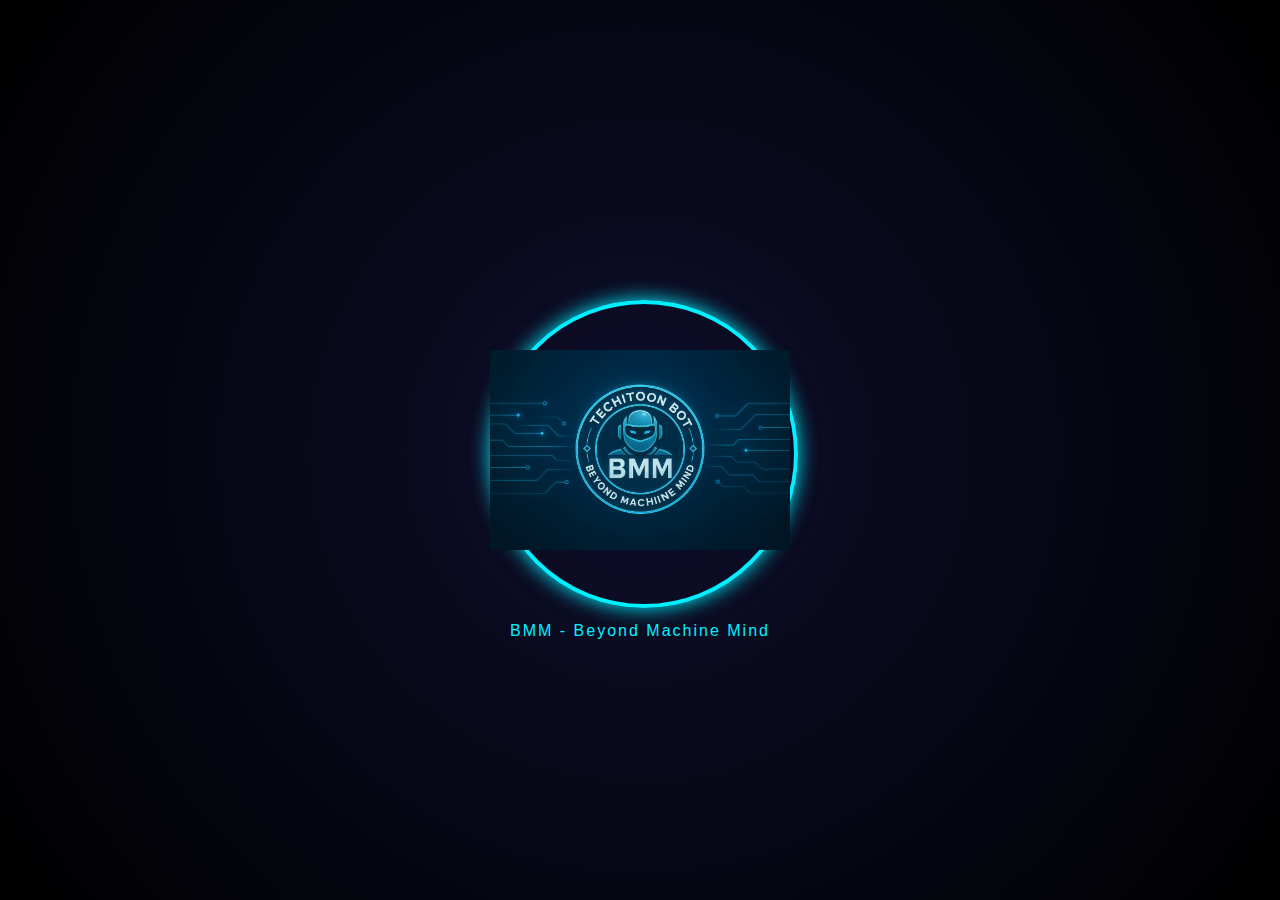
<file: splash.html>
<!DOCTYPE html>
<html lang="en">
<head>
  <meta charset="UTF-8">
  <meta name="viewport" content="width=device-width, initial-scale=1.0">
  <title>Techitoon Bot - BMM</title>
  <style>
    body {
      background: radial-gradient(circle, #0e0e2c, #000000);
      display: flex;
      justify-content: center;
      align-items: center;
      height: 100vh;
      overflow: hidden;
      margin: 0;
    }

    .logo-container {
      position: relative;
      width: 300px;
      height: 300px;
    }

    .glow-ring {
      position: absolute;
      width: 100%;
      height: 100%;
      border: 4px solid #00f0ff;
      border-radius: 50%;
      animation: rotate 10s linear infinite, glow 2s ease-in-out infinite alternate;
      box-shadow: 0 0 20px #00f0ff;
    }

    .logo-img {
      position: absolute;
      width: 100%;
      height: 100%;
      object-fit: contain;
      z-index: 5;
      animation: pulse 2.5s ease-in-out infinite;
    }

    .bmm-text {
      position: absolute;
      bottom: -40px;
      width: 100%;
      text-align: center;
      font: size 50px;
      color: #00f0ff;
      font-family: 'Orbitron', sans-serif;
      animation: shimmer 4s infinite linear;
      letter-spacing: 2px;
      z-index: 3;
    }

    @keyframes rotate {
      0% { transform: rotate(0deg); }
      100% { transform: rotate(360deg); }
    }

    @keyframes pulse {
      0%, 100% { transform: scale(1); }
      50% { transform: scale(1.05); }
    }

    @keyframes glow {
      from { box-shadow: 0 0 10px #00f0ff; }
      to { box-shadow: 0 0 40px #00f0ff; }
    }

    @keyframes shimmer {
      0% { color: #00f0ff; }
      50% { color: #66ffff; }
      100% { color: #00f0ff; }
    }
  </style>
</head>
<body>
  <div class="logo-container">
    <div class="glow-ring"></div>
    <img src="./image/background.jpg" alt="Techitoon Bot Logo" class="logo-img">
    <div class="bmm-text">BMM - Beyond Machine Mind</div>
  </div>
</body>
</html>
</file>
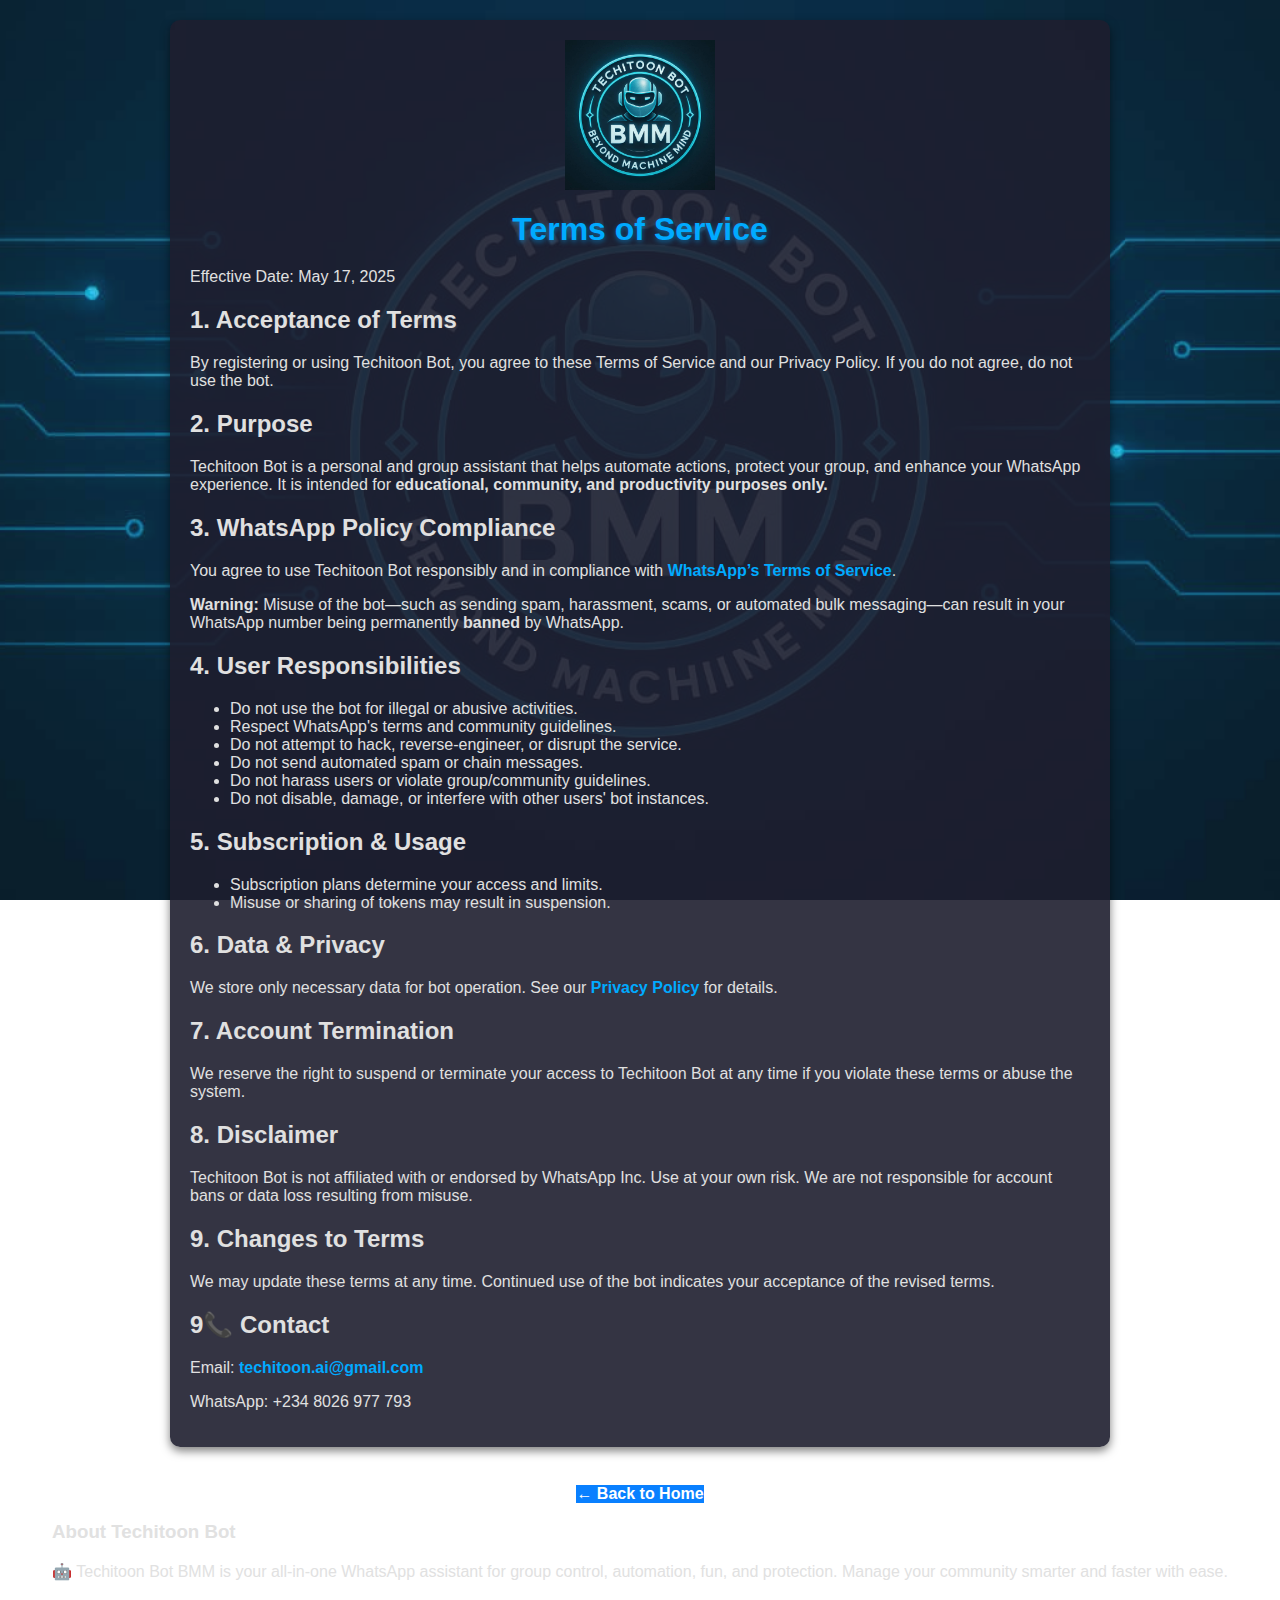
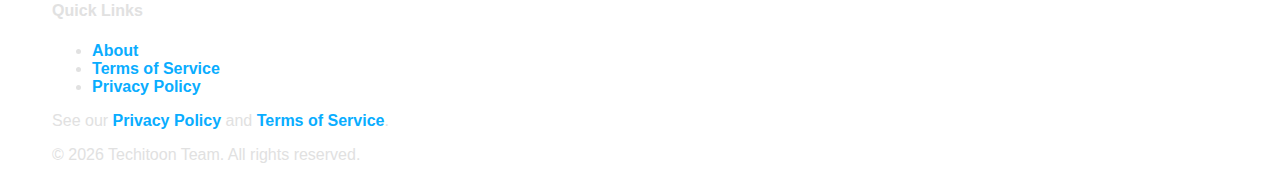
<file: terms.html>
<!DOCTYPE html>
<html lang="en">
<head>
    <meta charset="UTF-8">
    <title>Terms of Service - Techitoon Bot</title>
    <meta name="viewport" content="width=device-width, initial-scale=1.0">
    <link rel="stylesheet" href="styles.css">
</head>
<body>
<div class="container">
    <header>
        <img src="./image/logo.jpg" alt="Logo" class="logo">
        <h1>Terms of Service</h1>
    </header>
    <section>
        <p>Effective Date: May 17, 2025</p>

        <h2>1. Acceptance of Terms</h2>
        <p>By registering or using Techitoon Bot, you agree to these Terms of Service and our Privacy Policy. If you do not agree, do not use the bot.</p>

        <h2>2. Purpose</h2>
        <p>Techitoon Bot is a personal and group assistant that helps automate actions, protect your group, and enhance your WhatsApp experience. It is intended for <strong>educational, community, and productivity purposes only.</strong></p>

        <h2>3. WhatsApp Policy Compliance</h2>
        <p>You agree to use Techitoon Bot responsibly and in compliance with <a href="https://www.whatsapp.com/legal">WhatsApp’s Terms of Service</a>.</p>
        <p><strong>Warning:</strong> Misuse of the bot—such as sending spam, harassment, scams, or automated bulk messaging—can result in your WhatsApp number being permanently <strong>banned</strong> by WhatsApp.</p>

        <h2>4. User Responsibilities</h2>
        <ul>
            <li>Do not use the bot for illegal or abusive activities.</li>
            <li>Respect WhatsApp's terms and community guidelines.</li>
            <li>Do not attempt to hack, reverse-engineer, or disrupt the service.</li>
            <li>Do not send automated spam or chain messages.</li>
            <li>Do not harass users or violate group/community guidelines.</li>
            <li>Do not disable, damage, or interfere with other users' bot instances.</li>
        </ul>

        <h2>5. Subscription & Usage</h2>
        <ul>
            <li>Subscription plans determine your access and limits.</li>
            <li>Misuse or sharing of tokens may result in suspension.</li>
        </ul>

        <h2>6. Data & Privacy</h2>
        <p>We store only necessary data for bot operation. See our <a href="privacy.html">Privacy Policy</a> for details.</p>

        <h2>7. Account Termination</h2>
        <p>We reserve the right to suspend or terminate your access to Techitoon Bot at any time if you violate these terms or abuse the system.</p>

        <h2>8. Disclaimer</h2>
        <p>Techitoon Bot is not affiliated with or endorsed by WhatsApp Inc. Use at your own risk. We are not responsible for account bans or data loss resulting from misuse.</p>

        <h2>9. Changes to Terms</h2>
        <p>We may update these terms at any time. Continued use of the bot indicates your acceptance of the revised terms.</p>

         <h2>9📞 Contact</h2>
        <p>Email: <a href="mailto:techitoon.ai@gmail.com">techitoon.ai@gmail.com</a></p>
        <p>WhatsApp: +234 8026 977 793</p>
    </section>
</div>
<a id="backHomeLink" href="#" class="btn-primary" style="margin: 18px 0 0 0; display: inline-block;">← Back to Home</a>
<footer class="footer">
    <div class="footer-content">
        <h3>About Techitoon Bot</h3>
        <p>
            🤖 Techitoon Bot BMM is your all-in-one WhatsApp assistant for group control, automation, fun, and protection. 
            Manage your community smarter and faster with ease.
        </p>
        <h4>Quick Links</h4>
        <ul>
            <li><a href="about.html">About</a></li>
            <li><a href="terms.html">Terms of Service</a></li>
            <li><a href="privacy.html">Privacy Policy</a></li>
        </ul>
        <p style="margin-top:8px;">
            See our <a href="privacy.html">Privacy Policy</a> and <a href="terms.html">Terms of Service</a>.
        </p>
        <p class="copyright">
            &copy; <span id="year"></span> Techitoon Team. All rights reserved.
        </p>
    </div>
</footer>
<script>
    document.getElementById('year').textContent = new Date().getFullYear();
</script>
<script>
    document.getElementById('backHomeLink').addEventListener('click', function(e) {
        e.preventDefault();
        // Use 'auth_id' as your login/session key
        if (localStorage.getItem('auth_id') || sessionStorage.getItem('auth_id')) {
            window.location.href = 'dashboard.html';
        } else {
            window.location.href = 'index.html';
        }
    });
</script>
</body>
</html>
</file>
<file: styles.css>
/* General Styles */
/* General Styles */
body {
    font-family: 'Arial', sans-serif;
    margin: 0;
    padding: 0;
    background: url('./image/background.jpg') no-repeat center center fixed;
    background-size: cover;
    color: #e0e0e0;
    overflow-x: hidden;
    position: relative;
    min-height: 100vh;
    display: flex;
    flex-direction: column;
    align-items: center;
    justify-content: center;
}

/* Animated Stars Overlay */
body::before {
    content: '';
    position: absolute;
    top: 0;
    left: 0;
    width: 300%;
    height: 300%;
    background: transparent;
    background-image: 
        radial-gradient(white 1px, transparent 1px),
        radial-gradient(white 1px, transparent 1px);
    background-size: 100px 100px;
    background-position: 0 0, 50px 50px;
    animation: moveStars 60s linear infinite;
    opacity: 0.15;
    z-index: 0;
    pointer-events: none;
}

@keyframes moveStars {
    0% {
        transform: translate(0, 0);
    }
    100% {
        transform: translate(-500px, -500px);
    }
}


/* Shining Stars Effect */
body::before {
    content: '';
    position: absolute;
    top: 0;
    left: 0;
    width: 100%;
    height: 100%;
    background: radial-gradient(circle, rgba(255, 255, 255, 0.8) 0%, rgba(255, 255, 255, 0) 70%);
    background-size: 2px 2px, 3px 3px, 4px 4px;
    background-position: 0 0, 50px 50px, 100px 100px;
    animation: stars 10s linear infinite;
    z-index: 0; /* Place stars behind all content */
}

/* Stars Animation */
@keyframes stars {
    0% {
        background-position: 0 0, 50px 50px, 100px 100px;
    }
    100% {
        background-position: 100px 100px, 150px 150px, 200px 200px;
    }
}

/* Container */
.container {
    max-width: 900px;
    width: 90%;
    margin: 20px auto;
    padding: 20px;
    background: rgba(30, 30, 47, 0.9); /* Semi-transparent black-blue background */
    border-radius: 10px;
    box-shadow: 0 4px 10px rgba(0, 0, 0, 0.5);
    position: relative; /* Ensure content is above the stars */
    z-index: 1; /* Place content above the stars */
}

/* Header */
header {
    text-align: center;
    margin-bottom: 20px;
}

header h1 {
    font-size: 32px;
    color: #00aaff; /* Bright blue for the header */
    text-shadow: 0 2px 5px rgba(0, 170, 255, 0.5);
    margin-bottom: 10px;
}

header a {
    text-decoration: none;
    color: #fff;
    background-color: #007bff;
    padding: 10px 20px;
    border-radius: 5px;
    font-weight: bold;
    transition: background-color 0.3s ease;
}

header a:hover {
    background-color: #0056b3;
}

/* Buttons */
button {
    padding: 10px 15px;
    font-size: 16px;
    border: none;
    border-radius: 5px;
    cursor: pointer;
    transition: background-color 0.3s ease, transform 0.2s ease;
}

button:hover {
    transform: scale(1.05);
}

.btn-primary {
    background-color: #007bff;
    color: #fff;
}

.btn-primary:hover {
    background-color: #0056b3;
}

.btn-secondary {
    background-color: #6c757d;
    color: #fff;
}

.btn-secondary:hover {
    background-color: #5a6268;
}

.btn-danger {
    background-color: #dc3545;
    color: #fff;
}

.btn-danger:hover {
    background-color: #a71d2a;
}

/* Form Section */
.form-section {
    margin-bottom: 20px;
}

.form-section h2 {
    font-size: 24px;
    margin-bottom: 15px;
    color: #00aaff;
    text-align: center;
}

.form-section form {
    display: flex;
    flex-direction: column;
    gap: 15px;
}

.form-section input {
    padding: 10px;
    font-size: 16px;
    border: 1px solid #333;
    border-radius: 5px;
    background-color: #1e1e2f;
    color: #e0e0e0;
}

.form-section input:focus {
    outline: none;
    border-color: #00aaff;
    box-shadow: 0 0 5px #00aaff;
}

.form-section .btn-primary {
    padding: 10px;
    font-size: 16px;
    background-color: #007bff;
    color: #fff;
    border: none;
    border-radius: 5px;
    cursor: pointer;
}

.form-section .btn-primary:hover {
    background-color: #0056b3;
}

/* QR Section */
.qr-section {
    margin-bottom: 20px;
}

.qr-section h2 {
    font-size: 22px;
    margin-bottom: 10px;
    color: #00aaff;
}

.qr-container img {
    max-width: 200px;
    height: auto;
    display: block;
    margin: 0 auto;
    border: 2px solid #00aaff;
    border-radius: 10px;
}

/* Admin Actions */
.admin-actions {
    margin-bottom: 20px;
}

.admin-actions h2 {
    font-size: 22px;
    margin-bottom: 10px;
    color: #00aaff;
}

.admin-actions .btn-danger {
    padding: 10px;
    font-size: 16px;
    background-color: #dc3545;
    color: #fff;
    border: none;
    border-radius: 5px;
    cursor: pointer;
}

.admin-actions .btn-danger:hover {
    background-color: #a71d2a;
}

/* Messages */
.message {
    margin-top: 10px;
    font-size: 14px;
    color: #e0e0e0;
    text-align: center;
}

.message.success {
    color: #28a745;
}

.message.error {
    color: #dc3545;
}

/* Table Styles */
table {
    width: 100%;
    border-collapse: collapse;
    margin-bottom: 20px;
    background-color: #1e1e2f;
    border-radius: 5px;
    overflow: hidden;
}

table th, table td {
    border: 1px solid #333;
    padding: 15px;
    text-align: center;
    color: #e0e0e0;
    font-size: 16px;
}

table th {
    background-color: #007bff;
    color: white;
    font-weight: bold;
}

table tr:nth-child(even) {
    background-color: #2a2a3f;
}

table tr:hover {
    background-color: #333;
}

/* Adjust column widths */
table th:nth-child(1), table td:nth-child(1) {
    width: 20%; /* Phone Number column */
}

table th:nth-child(2), table td:nth-child(2) {
    width: 15%; /* Status column */
}

table th:nth-child(3), table td:nth-child(3) {
    width: 20%; /* Memory Usage column */
}

table th:nth-child(4), table td:nth-child(4),
table th:nth-child(5), table td:nth-child(5) {
    width: 15%; /* Max RAM and Max ROM columns */
}

table th:nth-child(6), table td:nth-child(6) {
    width: 15%; /* Update Limits column */
}

table th:nth-child(7), table td:nth-child(7) {
    width: 20%; /* Action column */
}

/* Navigation Links */
a {
    text-decoration: none;
    color: #00aaff;
    font-weight: bold;
}

a:hover {
    text-decoration: underline;
}

/* Utility Classes */
.hidden {
    display: none;
}

.center {
    text-align: center;
}

/* Responsive Design */
@media (max-width: 768px) {
    .container {
        padding: 15px;
    }

    header h1 {
        font-size: 24px;
    }

    table th, table td {
        font-size: 14px;
        padding: 10px;
    }

    button {
        font-size: 14px;
        padding: 8px 12px;
    }
}

header img.logo {
    max-width: 150px; /* Adjust the size of the logo */
    height: auto;
    display: block;
    margin: 0 auto 10px; /* Center the logo and add spacing below */
}

/* Add styles for badges */
.badge {
    padding: 5px 10px;
    border-radius: 5px;
    font-weight: bold;
    color: white;
    text-align: center;
}

.badge-success {
    background-color: #28a745;
}

.badge-danger {
    background-color: #dc3545;
}

/* Add styles for modals */
.modal {
    position: fixed;
    top: 0;
    left: 0;
    width: 100%;
    height: 100%;
    background: rgba(0, 0, 0, 0.7); /* Semi-transparent overlay */
    display: flex;
    justify-content: center;
    align-items: center;
    z-index: 1000;
}

.modal.hidden {
    display: none;
}

.modal-content {
    position: relative;
    background: white;
    border-radius: 10px;
    overflow: hidden;
    max-width: 400px;
    width: 90%;
    text-align: center;
    box-shadow: 0 4px 10px rgba(0, 0, 0, 0.5);
}

.modal-image img {
    width: 100%;
    height: auto;
    display: block;
}

.modal-text {
    padding: 20px;
    background: rgba(255, 255, 255, 0.9); /* Semi-transparent white background */
}

.modal-text p {
    font-size: 18px;
    color: #333;
    margin-bottom: 20px;
}

.modal-buttons {
    display: flex;
    justify-content: space-around;
    gap: 10px;
}

.modal-buttons button {
    padding: 10px 20px;
    font-size: 16px;
    border: none;
    border-radius: 5px;
    cursor: pointer;
    transition: background-color 0.3s ease, transform 0.2s ease;
}

.modal-buttons .btn-primary {
    background-color: #007bff;
    color: white;
}

.modal-buttons .btn-primary:hover {
    background-color: #0056b3;
}

.modal-buttons .btn-secondary {
    background-color: #6c757d;
    color: white;
}

.modal-buttons .btn-secondary:hover {
    background-color: #5a6268;
}

/* Background for Admin Page */
#adminPage {
    background: url('./image/beyond.jpg');
    background-size: cover;
    background-repeat: no-repeat;
    background-attachment: fixed;
    background-position: center;
    color: #e0e0e0;
    overflow-x: hidden;
    position: relative;
    min-height: 100vh;
    display: flex;
    flex-direction: column;
    align-items: center;
    justify-content: center;
    }

/* Background for Admin Bots Page */
#adminBotsPage {
    background: url('./image/b4.png') no-repeat center center fixed;
    background-size: cover;
    color: #e0e0e0;
    overflow-x: hidden;
    position: relative;
    min-height: 100vh;
    display: flex;
    flex-direction: column;
    align-items: center;
    justify-content: center;
}


/* Responsive table for mobile */
@media (max-width: 768px) {
    table {
        display: block;
        overflow-x: auto;
        white-space: nowrap;
    }

    th, td {
        font-size: 14px;
        padding: 10px;
    }

    header h1 {
        font-size: 24px;
    }

    .form-section h2,
    .qr-section h2,
    .admin-actions h2 {
        font-size: 20px;
    }

    button {
        font-size: 14px;
        padding: 8px 12px;
    }

    .badge {
        font-size: 13px;
        padding: 3px 6px;
    }
}

/* Extra mobile-friendly tweaks */
@media (max-width: 480px) {
    header h1 {
        font-size: 20px;
    }

    .form-section h2,
    .qr-section h2,
    .admin-actions h2 {
        font-size: 18px;
    }

    th, td {
        font-size: 12px;
        padding: 8px;
    }

    .modal-content {
        width: 95%;
    }

    button {
        font-size: 12px;
        padding: 6px 10px;
    }

    .badge {
        font-size: 12px;
        padding: 3px 6px;
    }

    .modal-buttons {
        flex-direction: column;
        gap: 8px;
    }
}


/* Add to your styles.css or at the end of the file */

/* Forgot Password Form Specific Styles */
#forgotPasswordForm {
    display: flex;
    flex-direction: column;
    gap: 15px;
    max-width: 400px;
    margin: 0 auto;
}

#forgotPasswordForm label {
    font-size: 16px;
    color: #00aaff;
    margin-bottom: 5px;
}

#forgotPasswordForm input[type="email"],
#forgotPasswordForm input[type="password"] {
    padding: 10px;
    font-size: 16px;
    border: 1px solid #333;
    border-radius: 5px;
    background-color: #1e1e2f;
    color: #e0e0e0;
}

#forgotPasswordForm input:focus {
    outline: none;
    border-color: #00aaff;
    box-shadow: 0 0 5px #00aaff;
}

#forgotPasswordForm button {
    margin-top: 10px;
}

#resetResponseMessage {
    margin-top: 15px;
    text-align: center;
    font-size: 15px;
}

@media (max-width: 480px) {
    #forgotPasswordForm {
        max-width: 95%;
        gap: 10px;
    }
}
</file>
